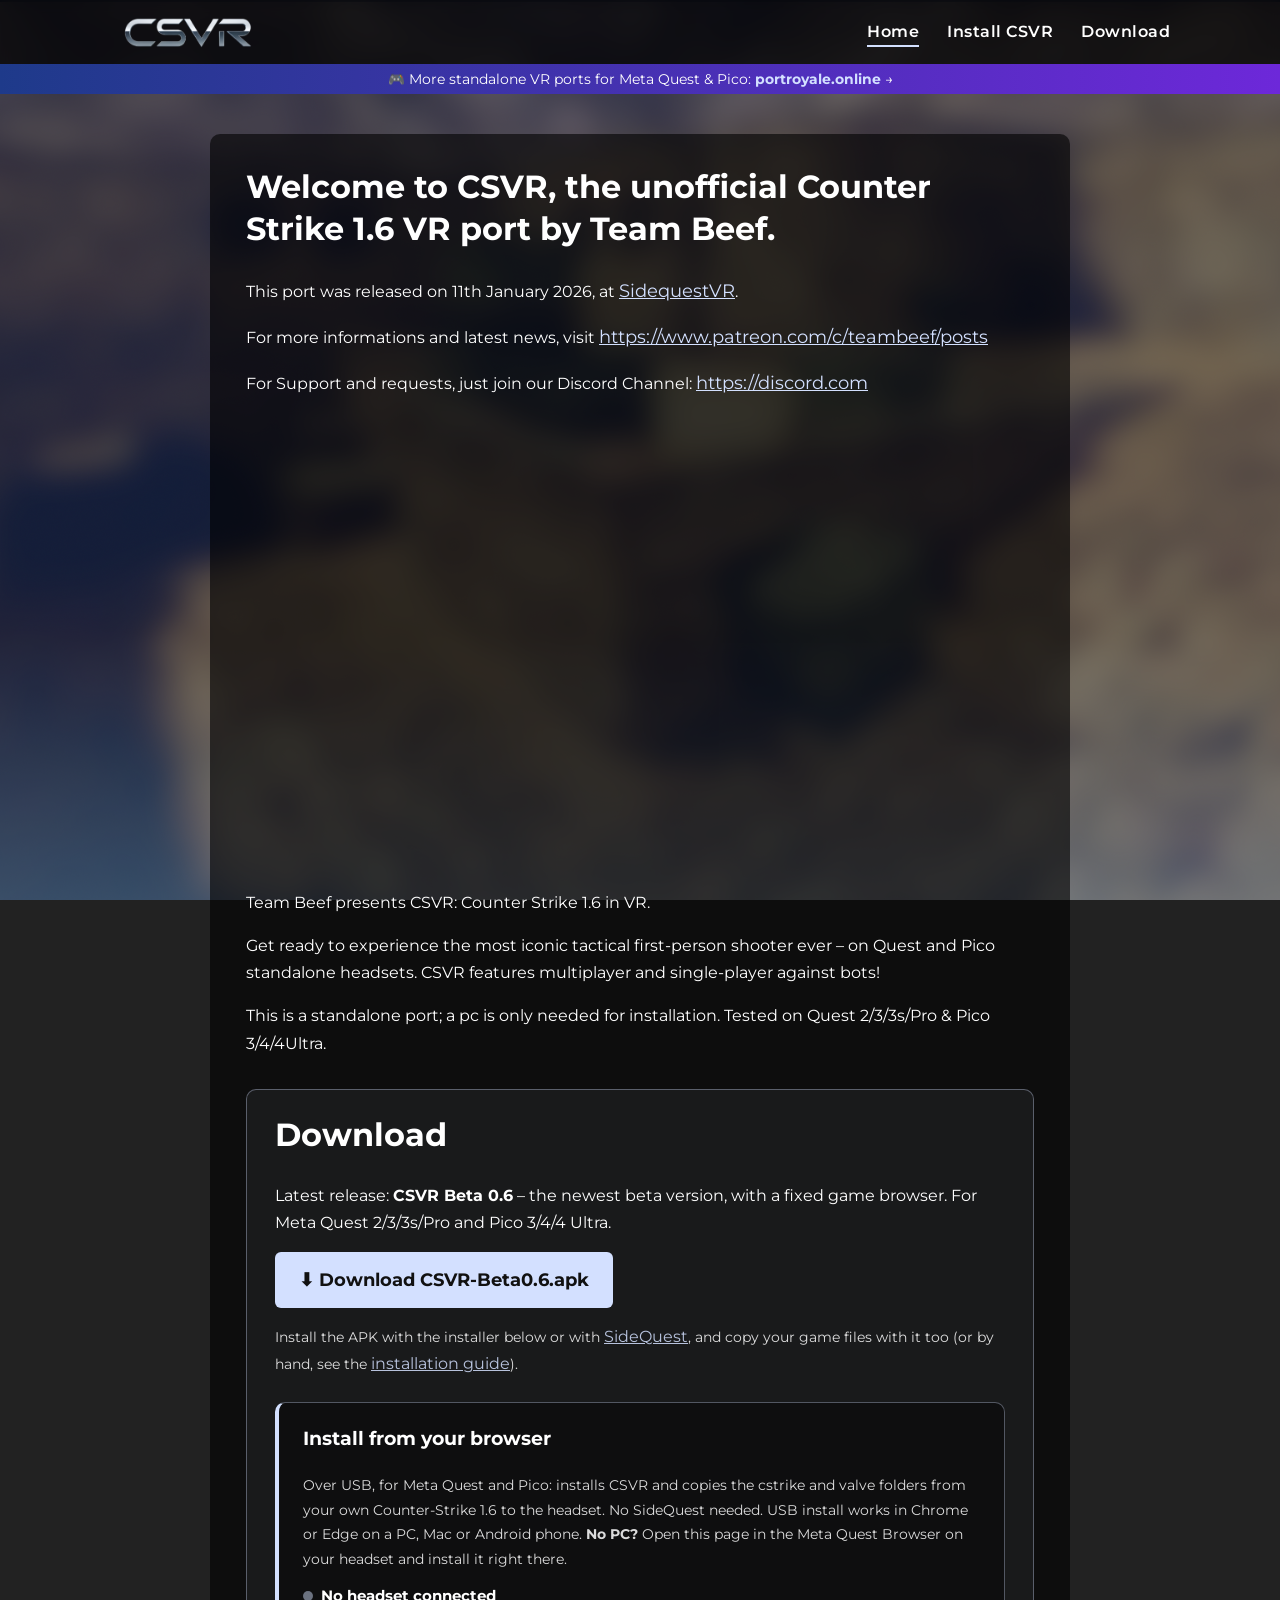
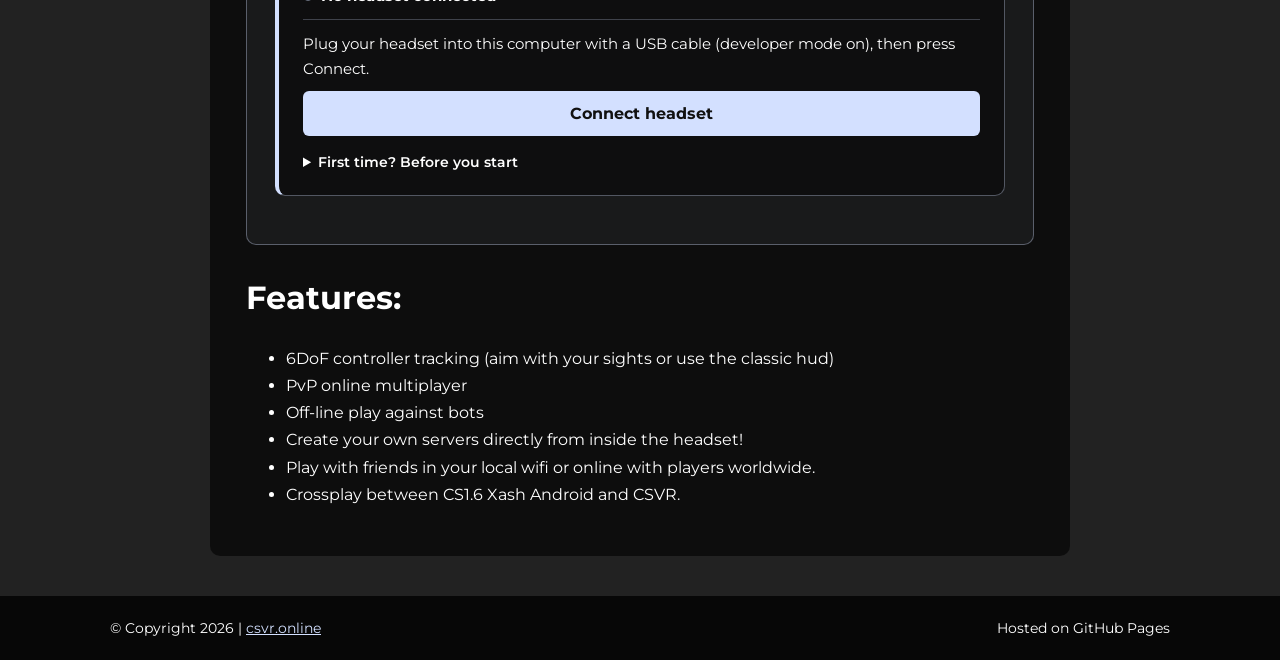
<file: index.html>
<!DOCTYPE html>
<html lang="en">
<head>
<meta charset="utf-8">
<meta name="viewport" content="width=device-width, initial-scale=1">
<title>csvr.online – Unofficial Counter Strike 1.6 VR Port By Team Beef</title>
<meta name="description" content="CSVR – the unofficial Counter Strike 1.6 VR port by Team Beef for Quest and Pico standalone headsets.">
<link rel="icon" href="assets/favicon-32.webp" sizes="32x32">
<link rel="icon" href="assets/icon-192.webp" sizes="192x192">
<link rel="apple-touch-icon" href="assets/apple-touch-icon.webp">
<link rel="stylesheet" href="assets/style.css?v=3">
<script src="assets/main.js" defer></script>
</head>
<body id="top">
<a class="skip-link" href="#main-content">Skip to content</a>
<header class="header">
  <div class="header__inner">
    <a class="header__logo" href="./"><img src="assets/logo.webp" alt="csvr.online" width="160" height="40"></a>
    <nav id="header-menu" class="header__menu"><ul><li><a href="./" aria-current="page">Home</a></li><li><a href="install-csvr/">Install CSVR</a></li><li><a href="./#download">Download</a></li></ul></nav>
    <button class="header__hamburger" aria-label="Menu" aria-controls="header-menu" aria-expanded="false"><span></span><span></span><span></span></button>
  </div>
  <a class="promo" href="https://portroyale.online" target="_blank" rel="noopener">&#127918; More standalone VR ports for Meta Quest &amp; Pico: <strong>portroyale.online</strong> &rarr;</a>
</header>
<main id="main-content">
  <article class="article">
<h2>Welcome to CSVR, the unofficial Counter Strike 1.6 VR port by Team Beef.</h2>
<p>This port was released on 11th January 2026, at <a href="https://sidequestvr.com/app/45868" target="_blank" rel="noreferrer noopener">SidequestVR</a>.</p>
<p>For more informations and latest news, visit <a href="https://www.patreon.com/c/teambeef/posts" target="_blank" rel="noreferrer noopener">https://www.patreon.com/c/teambeef/posts</a></p>
<p>For Support and requests, just join our Discord Channel: <a href="https://discord.com/channels/641218476198985728/1377249699261845594" target="_blank" rel="noreferrer noopener">https://discord.com</a></p>
<div class="video"><iframe title="CSVR (Counter Strike 1.6 VR) - Release 11th Jan '26" src="https://www.youtube-nocookie.com/embed/5ivdcCWly54" allow="accelerometer; autoplay; clipboard-write; encrypted-media; gyroscope; picture-in-picture; web-share" referrerpolicy="strict-origin-when-cross-origin" allowfullscreen loading="lazy"></iframe></div>
<p>Team Beef presents CSVR: Counter Strike 1.6 in VR.</p>
<p>Get ready to experience the most iconic tactical first-person shooter ever – on Quest and Pico standalone headsets. CSVR features multiplayer and single-player against bots!</p>
<p>This is a standalone port; a pc is only needed for installation. Tested on Quest 2/3/3s/Pro &amp; Pico 3/4/4Ultra.</p>
<section id="download" class="download">
<h2>Download</h2>
<p>Latest release: <strong>CSVR Beta 0.6</strong> – the newest beta version, with a fixed game browser. For Meta Quest 2/3/3s/Pro and Pico 3/4/4 Ultra.</p>
<p><a class="btn" href="https://github.com/SgtBilko76/csvr-site/releases/download/beta-0.6/CSVR-Beta0.6.apk" download>&#11015; Download CSVR-Beta0.6.apk</a></p>
<p class="small">Install the APK with the installer below or with <a href="https://sidequestvr.com/app/45868" target="_blank" rel="noreferrer noopener">SideQuest</a>, and copy your game files with it too (or by hand, see the <a href="install-csvr/">installation guide</a>).</p>
<div class="install-card" id="install">
<h3>Install from your browser</h3>
<p class="inst-small">Over USB, for Meta Quest and Pico: installs CSVR and copies the cstrike and valve folders from your own Counter-Strike 1.6 to the headset. No SideQuest needed. USB install works in Chrome or Edge on a PC, Mac or Android phone. <strong>No PC?</strong> Open this page in the Meta Quest Browser on your headset and install it right there.</p>
<div class="installer" data-config="{&quot;relay&quot;: &quot;https://portroyale-apk-relay.portroyale.workers.dev&quot;, &quot;game&quot;: &quot;CSVR&quot;, &quot;assets&quot;: [{&quot;name&quot;: &quot;CSVR-Beta0.6.apk&quot;, &quot;url&quot;: &quot;https://github.com/SgtBilko76/csvr-site/releases/download/beta-0.6/CSVR-Beta0.6.apk&quot;, &quot;size&quot;: 73839883}], &quot;data&quot;: [{&quot;label&quot;: &quot;Your Counter-Strike 1.6 files&quot;, &quot;kind&quot;: &quot;folder&quot;, &quot;target&quot;: &quot;/sdcard/xash&quot;, &quot;marker&quot;: &quot;cstrike/liblist.gam&quot;, &quot;include&quot;: [&quot;cstrike&quot;, &quot;valve&quot;], &quot;check&quot;: [&quot;cstrike/liblist.gam&quot;, &quot;valve/liblist.gam&quot;], &quot;hint&quot;: &quot;your Steam Half-Life folder (SteamLibrary\\steamapps\\common\\Half-Life, the one with the cstrike and valve folders); only cstrike and valve are copied&quot;}]}"><p class="inst-msg">The installer needs JavaScript. Use the download button instead.</p></div>
<details class="inst-help">
<summary>First time? Before you start</summary>
<ol>
<li>Turn on developer mode. <strong>Quest:</strong> Meta Horizon app on your phone → Devices → your headset → Headset settings → Developer mode. <strong>Pico:</strong> Settings → General → About → tap <em>Software version</em> 7 times, then Settings → Developer → turn on USB debugging.</li>
<li>Connect the headset to this computer with a USB cable that carries data (not a charge-only cable).</li>
<li>Close SideQuest and Meta Quest Developer Hub. If you use adb, run <code>adb kill-server</code> first: only one program can talk to the headset at a time.</li>
<li>Windows: if the headset doesn't show up in the list, install the <a href="https://developers.meta.com/horizon/downloads/package/oculus-adb-drivers/" target="_blank" rel="noreferrer noopener">Meta Quest ADB driver</a>.</li>
<li>After pressing Connect, put on the headset and allow USB debugging for this computer.</li>
</ol>
</details>
</div>
<script type="module" src="assets/installer.js?v=7e5ff5f2"></script>
</section>
<h2>Features:</h2>
<ul>
<li>6DoF controller tracking (aim with your sights or use the classic hud)</li>
<li>PvP online multiplayer</li>
<li>Off-line play against bots</li>
<li>Create your own servers directly from inside the headset!</li>
<li>Play with friends in your local wifi or online with players worldwide.</li>
<li>Crossplay between CS1.6 Xash Android and CSVR.</li>
</ul>
  </article>
</main>
<footer class="footer">
  <div class="footer__inner">
    <p>© Copyright 2026 | <a href="./">csvr.online</a></p>
    <p>Hosted on GitHub Pages</p>
  </div>
</footer>
<a class="scroll-top" href="#top" aria-label="Scroll to top">&#8679;</a>
</body>
</html>
</file>
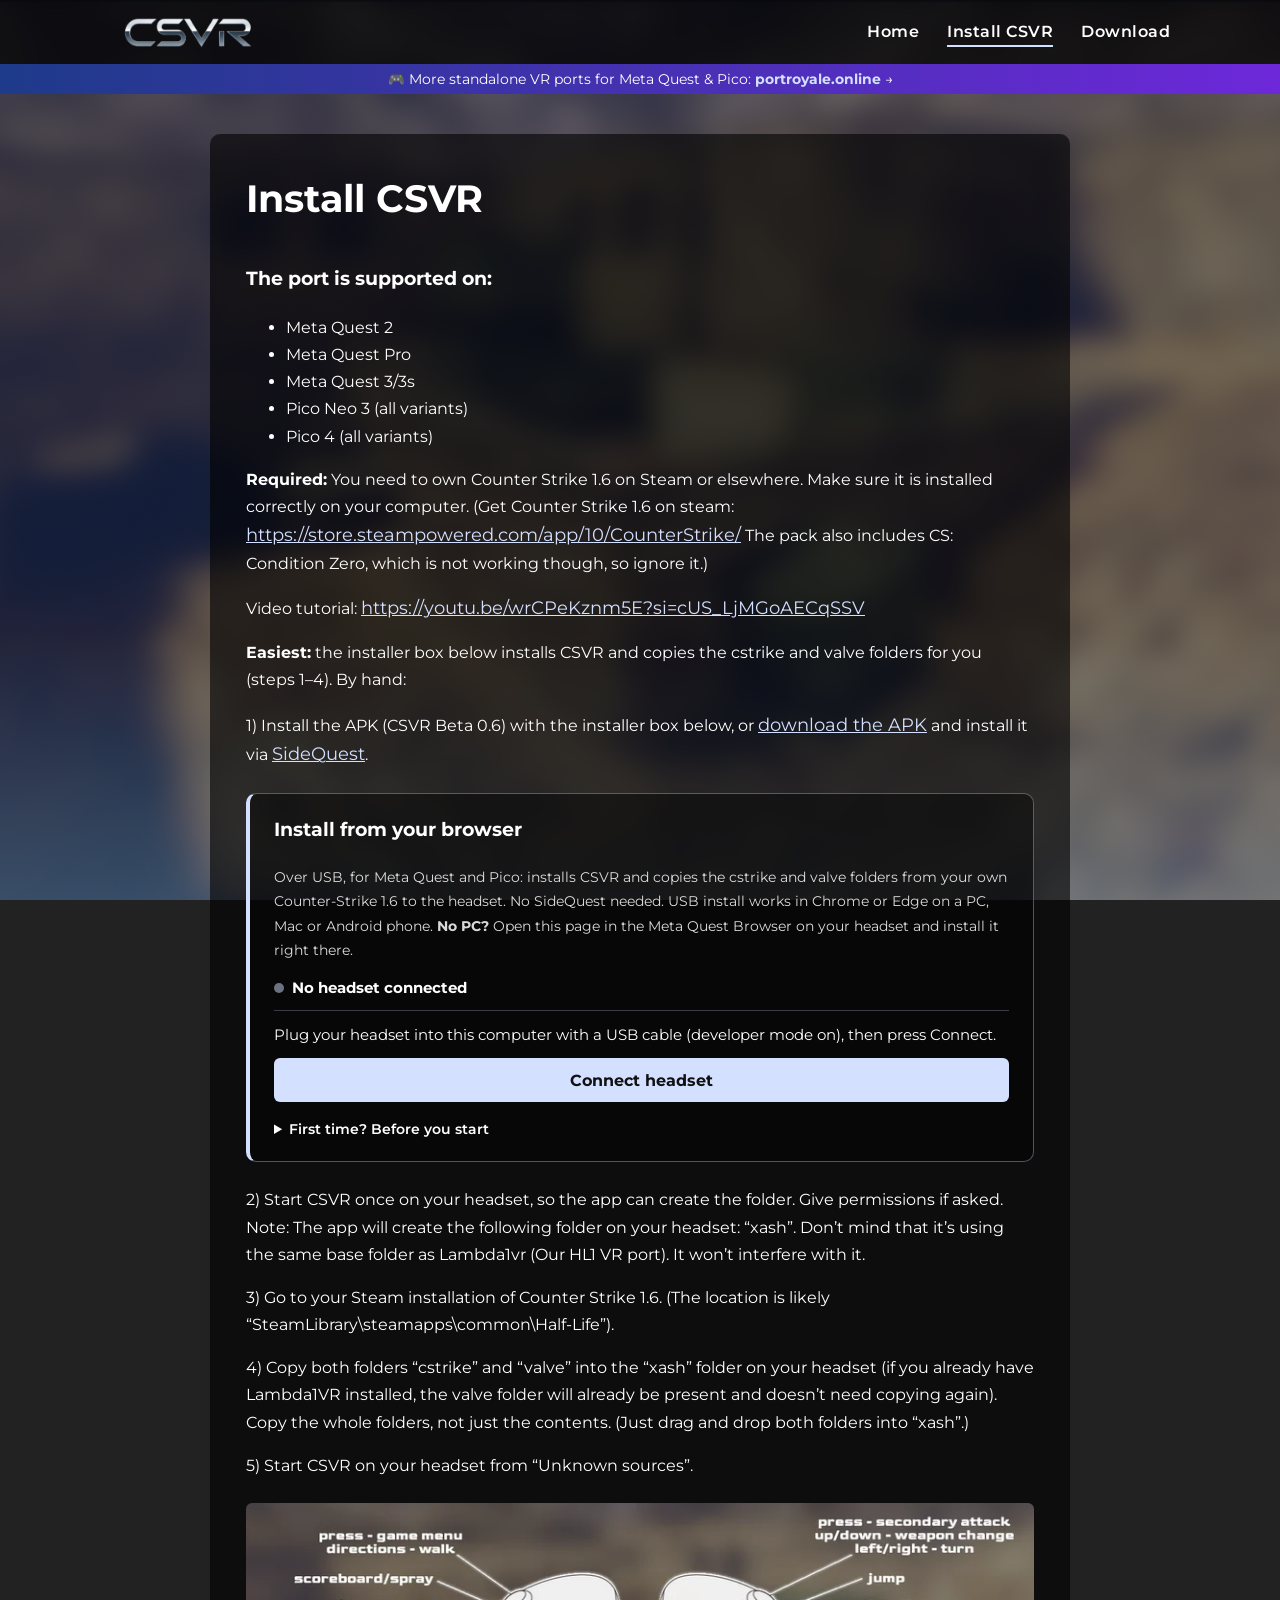
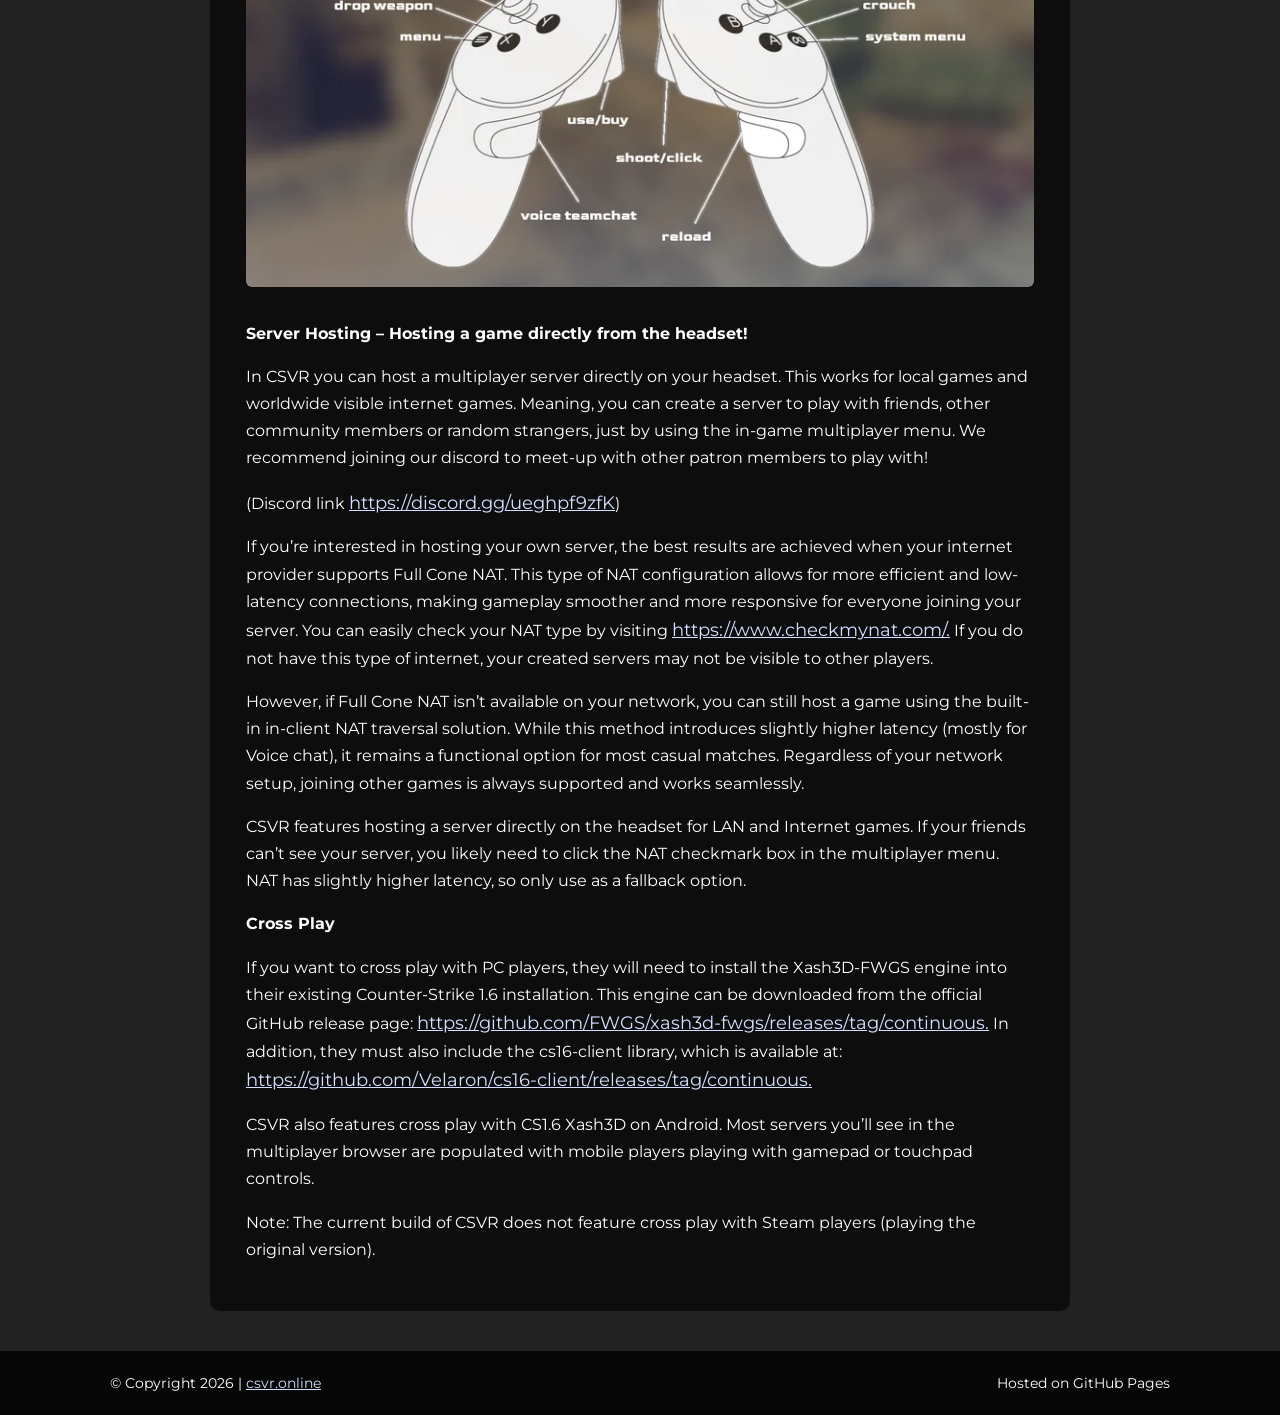
<file: install-csvr/index.html>
<!DOCTYPE html>
<html lang="en">
<head>
<meta charset="utf-8">
<meta name="viewport" content="width=device-width, initial-scale=1">
<title>Install CSVR – csvr.online</title>
<meta name="description" content="CSVR – the unofficial Counter Strike 1.6 VR port by Team Beef for Quest and Pico standalone headsets.">
<link rel="icon" href="../assets/favicon-32.webp" sizes="32x32">
<link rel="icon" href="../assets/icon-192.webp" sizes="192x192">
<link rel="apple-touch-icon" href="../assets/apple-touch-icon.webp">
<link rel="stylesheet" href="../assets/style.css?v=3">
<script src="../assets/main.js" defer></script>
</head>
<body id="top">
<a class="skip-link" href="#main-content">Skip to content</a>
<header class="header">
  <div class="header__inner">
    <a class="header__logo" href="../"><img src="../assets/logo.webp" alt="csvr.online" width="160" height="40"></a>
    <nav id="header-menu" class="header__menu"><ul><li><a href=".././">Home</a></li><li><a href="../install-csvr/" aria-current="page">Install CSVR</a></li><li><a href="../#download">Download</a></li></ul></nav>
    <button class="header__hamburger" aria-label="Menu" aria-controls="header-menu" aria-expanded="false"><span></span><span></span><span></span></button>
  </div>
  <a class="promo" href="https://portroyale.online" target="_blank" rel="noopener">&#127918; More standalone VR ports for Meta Quest &amp; Pico: <strong>portroyale.online</strong> &rarr;</a>
</header>
<main id="main-content">
  <article class="article">
<h1>Install CSVR</h1>
<h3><strong>The port is supported on:</strong></h3>
<ul>
<li>Meta Quest 2</li>
<li>Meta Quest Pro</li>
<li>Meta Quest 3/3s</li>
<li>Pico Neo 3 (all variants)</li>
<li>Pico 4 (all variants)</li>
</ul>
<p><strong>Required:</strong> You need to own Counter Strike 1.6 on Steam or elsewhere. Make sure it is installed correctly on your computer. (Get Counter Strike 1.6 on steam: <a href="https://store.steampowered.com/app/10/CounterStrike/" target="_blank" rel="noreferrer noopener">https://store.steampowered.com/app/10/CounterStrike/</a> The pack also includes CS: Condition Zero, which is not working though, so ignore it.)</p>
<p>Video tutorial:&nbsp;<a href="https://youtu.be/wrCPeKznm5E?si=cUS_LjMGoAECqSSV" data-type="link" data-id="https://youtu.be/wrCPeKznm5E?si=cUS_LjMGoAECqSSV" target="_blank" rel="noreferrer noopener">https://youtu.be/wrCPeKznm5E?si=cUS_LjMGoAECqSSV</a></p>
<p><strong>Easiest:</strong> the installer box below installs CSVR and copies the cstrike and valve folders for you (steps 1–4). By hand:</p>
<p>1) Install the APK (CSVR Beta 0.6) with the installer box below, or <a href="https://github.com/SgtBilko76/csvr-site/releases/download/beta-0.6/CSVR-Beta0.6.apk" download>download the APK</a> and install it via <a href="https://sidequestvr.com/app/45868" target="_blank" rel="noreferrer noopener">SideQuest</a>.</p>
<div class="install-card" id="install">
<h3>Install from your browser</h3>
<p class="inst-small">Over USB, for Meta Quest and Pico: installs CSVR and copies the cstrike and valve folders from your own Counter-Strike 1.6 to the headset. No SideQuest needed. USB install works in Chrome or Edge on a PC, Mac or Android phone. <strong>No PC?</strong> Open this page in the Meta Quest Browser on your headset and install it right there.</p>
<div class="installer" data-config="{&quot;relay&quot;: &quot;https://portroyale-apk-relay.portroyale.workers.dev&quot;, &quot;game&quot;: &quot;CSVR&quot;, &quot;assets&quot;: [{&quot;name&quot;: &quot;CSVR-Beta0.6.apk&quot;, &quot;url&quot;: &quot;https://github.com/SgtBilko76/csvr-site/releases/download/beta-0.6/CSVR-Beta0.6.apk&quot;, &quot;size&quot;: 73839883}], &quot;data&quot;: [{&quot;label&quot;: &quot;Your Counter-Strike 1.6 files&quot;, &quot;kind&quot;: &quot;folder&quot;, &quot;target&quot;: &quot;/sdcard/xash&quot;, &quot;marker&quot;: &quot;cstrike/liblist.gam&quot;, &quot;include&quot;: [&quot;cstrike&quot;, &quot;valve&quot;], &quot;check&quot;: [&quot;cstrike/liblist.gam&quot;, &quot;valve/liblist.gam&quot;], &quot;hint&quot;: &quot;your Steam Half-Life folder (SteamLibrary\\steamapps\\common\\Half-Life, the one with the cstrike and valve folders); only cstrike and valve are copied&quot;}]}"><p class="inst-msg">The installer needs JavaScript. Use the download button instead.</p></div>
<details class="inst-help">
<summary>First time? Before you start</summary>
<ol>
<li>Turn on developer mode. <strong>Quest:</strong> Meta Horizon app on your phone → Devices → your headset → Headset settings → Developer mode. <strong>Pico:</strong> Settings → General → About → tap <em>Software version</em> 7 times, then Settings → Developer → turn on USB debugging.</li>
<li>Connect the headset to this computer with a USB cable that carries data (not a charge-only cable).</li>
<li>Close SideQuest and Meta Quest Developer Hub. If you use adb, run <code>adb kill-server</code> first: only one program can talk to the headset at a time.</li>
<li>Windows: if the headset doesn't show up in the list, install the <a href="https://developers.meta.com/horizon/downloads/package/oculus-adb-drivers/" target="_blank" rel="noreferrer noopener">Meta Quest ADB driver</a>.</li>
<li>After pressing Connect, put on the headset and allow USB debugging for this computer.</li>
</ol>
</details>
</div>
<script type="module" src="../assets/installer.js?v=7e5ff5f2"></script>
<p>2) Start CSVR once on your headset, so the app can create the folder. Give permissions if asked. Note: The app will create the following folder on your headset: “xash”. Don’t mind that it’s using the same base folder as Lambda1vr (Our HL1 VR port). It won’t interfere with it.</p>
<p>3) Go to your Steam installation of Counter Strike 1.6. (The location is likely “SteamLibrary\steamapps\common\Half-Life”).</p>
<p>4) Copy both folders “cstrike” and “valve” into the “xash” folder on your headset (if you already have Lambda1VR installed, the valve folder will already be present and doesn’t need copying again). Copy the whole folders, not just the contents. (Just drag and drop both folders into “xash”.)</p>
<p>5) Start CSVR on your headset from “Unknown sources”.</p>
<figure><img src="../assets/control_scheme.webp" alt="CSVR controller scheme" width="820" height="400" loading="lazy"></figure>
<p><strong>Server Hosting – Hosting a game directly from the headset!</strong></p>
<p>In CSVR you can host a multiplayer server directly on your headset. This works for local games and worldwide visible internet games. Meaning, you can create a server to play with friends, other community members or random strangers, just by using the in-game multiplayer menu. We recommend joining our discord to meet-up with other patron members to play with!</p>
<p>(Discord link <a href="https://discord.gg/ueghpf9zfK" target="_blank" rel="noreferrer noopener">https://discord.gg/ueghpf9zfK</a>)</p>
<p>If you’re interested in hosting your own server, the best results are achieved when your internet provider supports Full Cone NAT. This type of NAT configuration allows for more efficient and low-latency connections, making gameplay smoother and more responsive for everyone joining your server. You can easily check your NAT type by visiting <a href="https://www.checkmynat.com/" target="_blank" rel="noreferrer noopener">https://www.checkmynat.com/.</a> If you do not have this type of internet, your created servers may not be visible to other players.</p>
<p>However, if Full Cone NAT isn’t available on your network, you can still host a game using the built-in in-client NAT traversal solution. While this method introduces slightly higher latency (mostly for Voice chat), it remains a functional option for most casual matches. Regardless of your network setup, joining other games is always supported and works seamlessly.</p>
<p>CSVR features hosting a server directly on the headset for LAN and Internet games. If your friends can’t see your server, you likely need to click the NAT checkmark box in the multiplayer menu. NAT has slightly higher latency, so only use as a fallback option.</p>
<p><strong>Cross Play</strong></p>
<p>If you want to cross play with PC players, they will need to install the Xash3D-FWGS engine into their existing Counter-Strike 1.6 installation. This engine can be downloaded from the official GitHub release page: <a href="https://github.com/FWGS/xash3d-fwgs/releases/tag/continuous" target="_blank" rel="noreferrer noopener">https://github.com/FWGS/xash3d-fwgs/releases/tag/continuous.</a> In addition, they must also include the cs16-client library, which is available at: <a href="https://github.com/Velaron/cs16-client/releases/tag/continuous" target="_blank" rel="noreferrer noopener">https://github.com/Velaron/cs16-client/releases/tag/continuous.</a></p>
<p>CSVR also features cross play with CS1.6 Xash3D on Android. Most servers you’ll see in the multiplayer browser are populated with mobile players playing with gamepad or touchpad controls.</p>
<p>Note: The current build of CSVR does not feature cross play with Steam players (playing the original version).</p>
  </article>
</main>
<footer class="footer">
  <div class="footer__inner">
    <p>© Copyright 2026 | <a href="../">csvr.online</a></p>
    <p>Hosted on GitHub Pages</p>
  </div>
</footer>
<a class="scroll-top" href="#top" aria-label="Scroll to top">&#8679;</a>
</body>
</html>
</file>
<file: assets/style.css>
@import url("https://fonts.googleapis.com/css2?family=Montserrat:wght@400;600;700&display=swap");

*, *::before, *::after { box-sizing: border-box; }

html { scroll-behavior: smooth; }

body {
  margin: 0;
  font-family: Montserrat, sans-serif;
  font-size: 16px;
  line-height: 1.7;
  color: #fff;
  background: #222 url("background.png") center top / cover fixed no-repeat;
  min-height: 100vh;
  display: flex;
  flex-direction: column;
}

a { color: #d3e0ff; }
a:hover { color: #fff; }

.skip-link { position: absolute; left: -9999px; }
.skip-link:focus { left: 1rem; top: 1rem; background: #000; padding: .5rem 1rem; z-index: 100; }

/* Header */
.header {
  position: sticky; top: 0; z-index: 50;
  background: rgba(0, 0, 0, .75);
  backdrop-filter: blur(6px);
}
.promo {
  display: block; text-align: center; padding: .35rem 1rem;
  font-size: .85rem; line-height: 1.4; color: #fff; text-decoration: none;
  background: linear-gradient(90deg, #1e3a8a, #6d28d9);
}
.promo strong { color: #d3e0ff; }
.promo:hover { color: #fff; background: linear-gradient(90deg, #2546a8, #7c3aed); }
.promo:hover strong { text-decoration: underline; }
.header__inner {
  max-width: 1100px; margin: 0 auto; padding: .75rem 1.25rem;
  display: flex; align-items: center; justify-content: space-between;
}
.header__logo img { height: 40px; width: auto; display: block; }
.header__menu ul { list-style: none; display: flex; gap: 1.75rem; margin: 0; padding: 0; }
.header__menu a {
  color: #fff; text-decoration: none; font-weight: 600; letter-spacing: .03em;
  padding-bottom: 4px; border-bottom: 2px solid transparent;
}
.header__menu a:hover, .header__menu a[aria-current="page"] { border-bottom-color: #d3e0ff; }

.header__hamburger {
  display: none; background: none; border: 0; cursor: pointer; padding: 6px;
}
.header__hamburger span { display: block; width: 26px; height: 3px; margin: 5px 0; background: #fff; border-radius: 2px; }

@media (max-width: 700px) {
  .header__hamburger { display: block; }
  .header__menu { display: none; position: absolute; top: 100%; left: 0; right: 0; background: rgba(0,0,0,.92); }
  .header__menu.open { display: block; }
  .header__menu ul { flex-direction: column; gap: 0; padding: .5rem 1.25rem 1rem; }
  .header__menu li { padding: .6rem 0; }
}

/* Content */
main {
  flex: 1;
  width: 100%; max-width: 900px; margin: 2.5rem auto; padding: 0 1.25rem;
}
.article {
  background: rgba(0, 0, 0, .6);
  border-radius: 10px;
  padding: 2rem 2.25rem;
  animation: fadeUp .6s ease-out both;
}
.article h1 { font-size: 2.4rem; margin-top: 0; }
.article h2 { font-size: 2rem; line-height: 1.3; }
.article h2:first-child { margin-top: 0; }
.article p a, .article li a { font-size: 1.1em; word-break: break-word; }
.article img { max-width: 100%; height: auto; border-radius: 6px; }
.article figure { margin: 1.5rem 0; }

.video {
  position: relative; width: 100%; aspect-ratio: 16 / 9; margin: 1.5rem 0;
}
.video iframe { position: absolute; inset: 0; width: 100%; height: 100%; border: 0; border-radius: 6px; }

@media (max-width: 600px) {
  .article { padding: 1.25rem; }
  .article h1 { font-size: 1.8rem; }
  .article h2 { font-size: 1.5rem; }
}

/* Footer */
.footer {
  background: rgba(0, 0, 0, .8);
  font-size: .9rem;
}
.footer__inner {
  max-width: 1100px; margin: 0 auto; padding: 1.25rem;
  display: flex; flex-wrap: wrap; justify-content: space-between; gap: .5rem;
}
.footer p { margin: 0; }

.scroll-top {
  position: fixed; right: 1.25rem; bottom: 1.25rem;
  width: 44px; height: 44px; border-radius: 50%;
  background: rgba(0,0,0,.7); color: #fff; text-decoration: none;
  display: flex; align-items: center; justify-content: center;
  font-size: 1.3rem; opacity: 0; pointer-events: none; transition: opacity .3s;
}
.scroll-top.show { opacity: 1; pointer-events: auto; }

@keyframes fadeUp { from { opacity: 0; transform: translateY(20px); } to { opacity: 1; transform: none; } }

/* Download section */
.download {
  margin: 2rem 0; padding: 1.5rem 1.75rem;
  border: 1px solid rgba(211, 224, 255, .35); border-radius: 10px;
  background: rgba(211, 224, 255, .06);
}
.download h2 { margin-top: 0; }
.btn {
  display: inline-block; padding: .8rem 1.5rem; border-radius: 6px;
  background: #d3e0ff; color: #111 !important; font-weight: 700; text-decoration: none;
  transition: transform .15s, background .15s;
}
.btn:hover { background: #fff; transform: translateY(-2px); }
.small { font-size: .9rem; opacity: .85; }

/* Browser installer (assets/installer.js, shared with portroyale.online) */
.install-card { margin: 1.5rem 0; padding: 1.25rem 1.5rem; border: 1px solid rgba(211, 224, 255, .35); border-left: 4px solid #d3e0ff; border-radius: 10px; background: rgba(0, 0, 0, .45); }
.install-card h3 { margin-top: 0; }
.inst-small { font-size: .9rem; opacity: .85; margin: 0 0 .8rem; }
.inst-status { display: flex; align-items: center; gap: .55em; font-weight: 700; font-size: .92rem; padding-bottom: .6rem; margin-bottom: .75rem; border-bottom: 1px solid rgba(211, 224, 255, .25); }
.inst-dot { width: 10px; height: 10px; border-radius: 50%; background: #6b7280; flex: none; }
.inst-dot.on { background: #34d399; box-shadow: 0 0 8px #34d399; }
.inst-body { display: flex; flex-direction: column; gap: .6rem; }
.inst-body [hidden] { display: none !important; }
.inst-body .btn { font-family: inherit; font-size: 1rem; border: 0; cursor: pointer; text-align: center; }
.inst-body .btn-block { display: block; width: 100%; }
.inst-body .btn-ghost { background: transparent; color: #d3e0ff !important; border: 2px solid #d3e0ff; padding: .45rem 1rem; align-self: flex-start; }
.inst-body .btn:disabled { opacity: .55; cursor: progress; transform: none; }
.inst-msg { margin: 0; font-size: .92rem; }
.inst-ok { color: #6ee7b7; }
.inst-warn { color: #fbbf24; }
.inst-err { color: #fca5a5; }
.inst-bar { height: 8px; background: rgba(255, 255, 255, .12); border-radius: 999px; overflow: hidden; }
.inst-bar-fill { height: 100%; width: 0; background: #d3e0ff; transition: width .2s; }
.inst-row { display: flex; align-items: center; gap: .6rem; font-size: .9rem; font-weight: 600; }
.inst-select { flex: 1; min-width: 0; font: inherit; padding: .4rem; }
.inst-link { background: none; border: 0; padding: 0; color: #d3e0ff; font: inherit; cursor: pointer; text-decoration: underline; }
.inst-help { margin-top: .9rem; font-size: .9rem; }
.inst-help summary { cursor: pointer; font-weight: 600; }
.inst-help ol { padding-left: 1.3em; margin: .5rem 0 0; }
.inst-steps { padding-left: 1.3em; margin: 0; font-size: .92rem; }
.inst-steps li { margin-bottom: .45em; }
</file>
